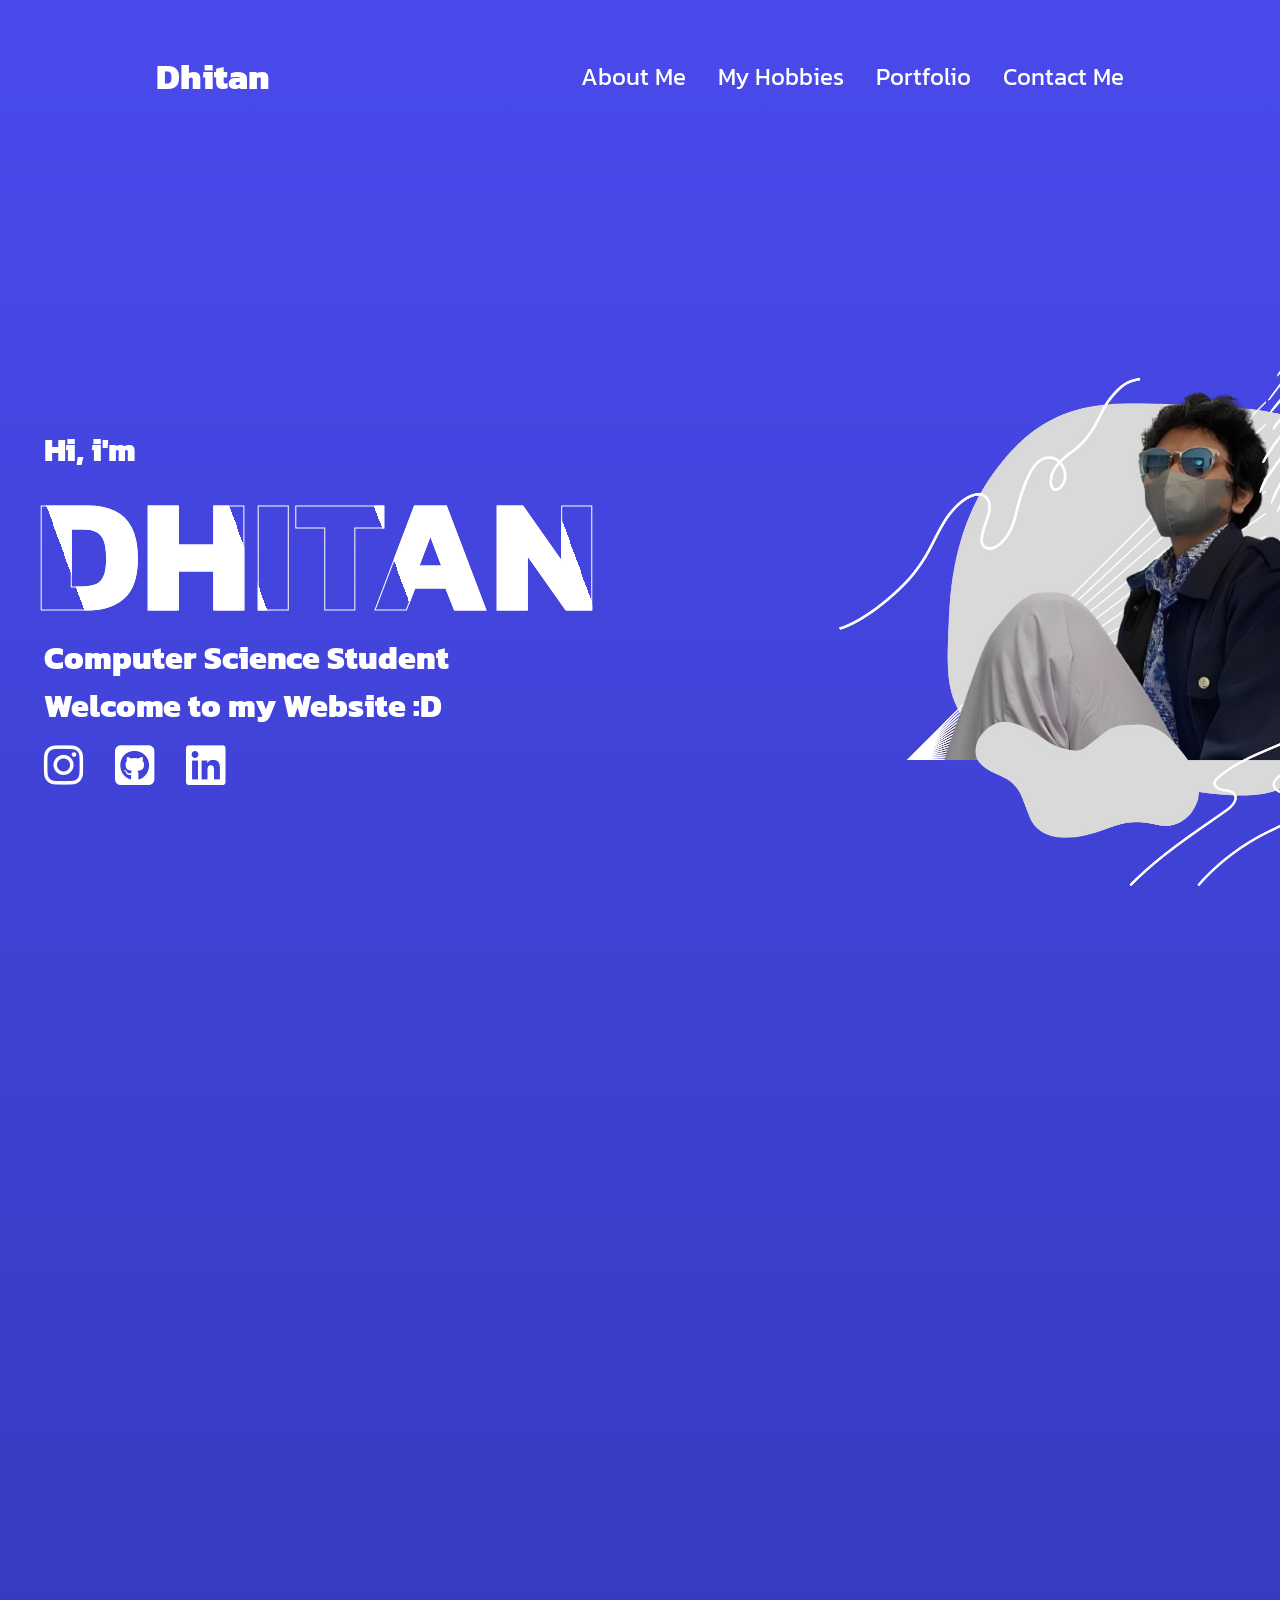
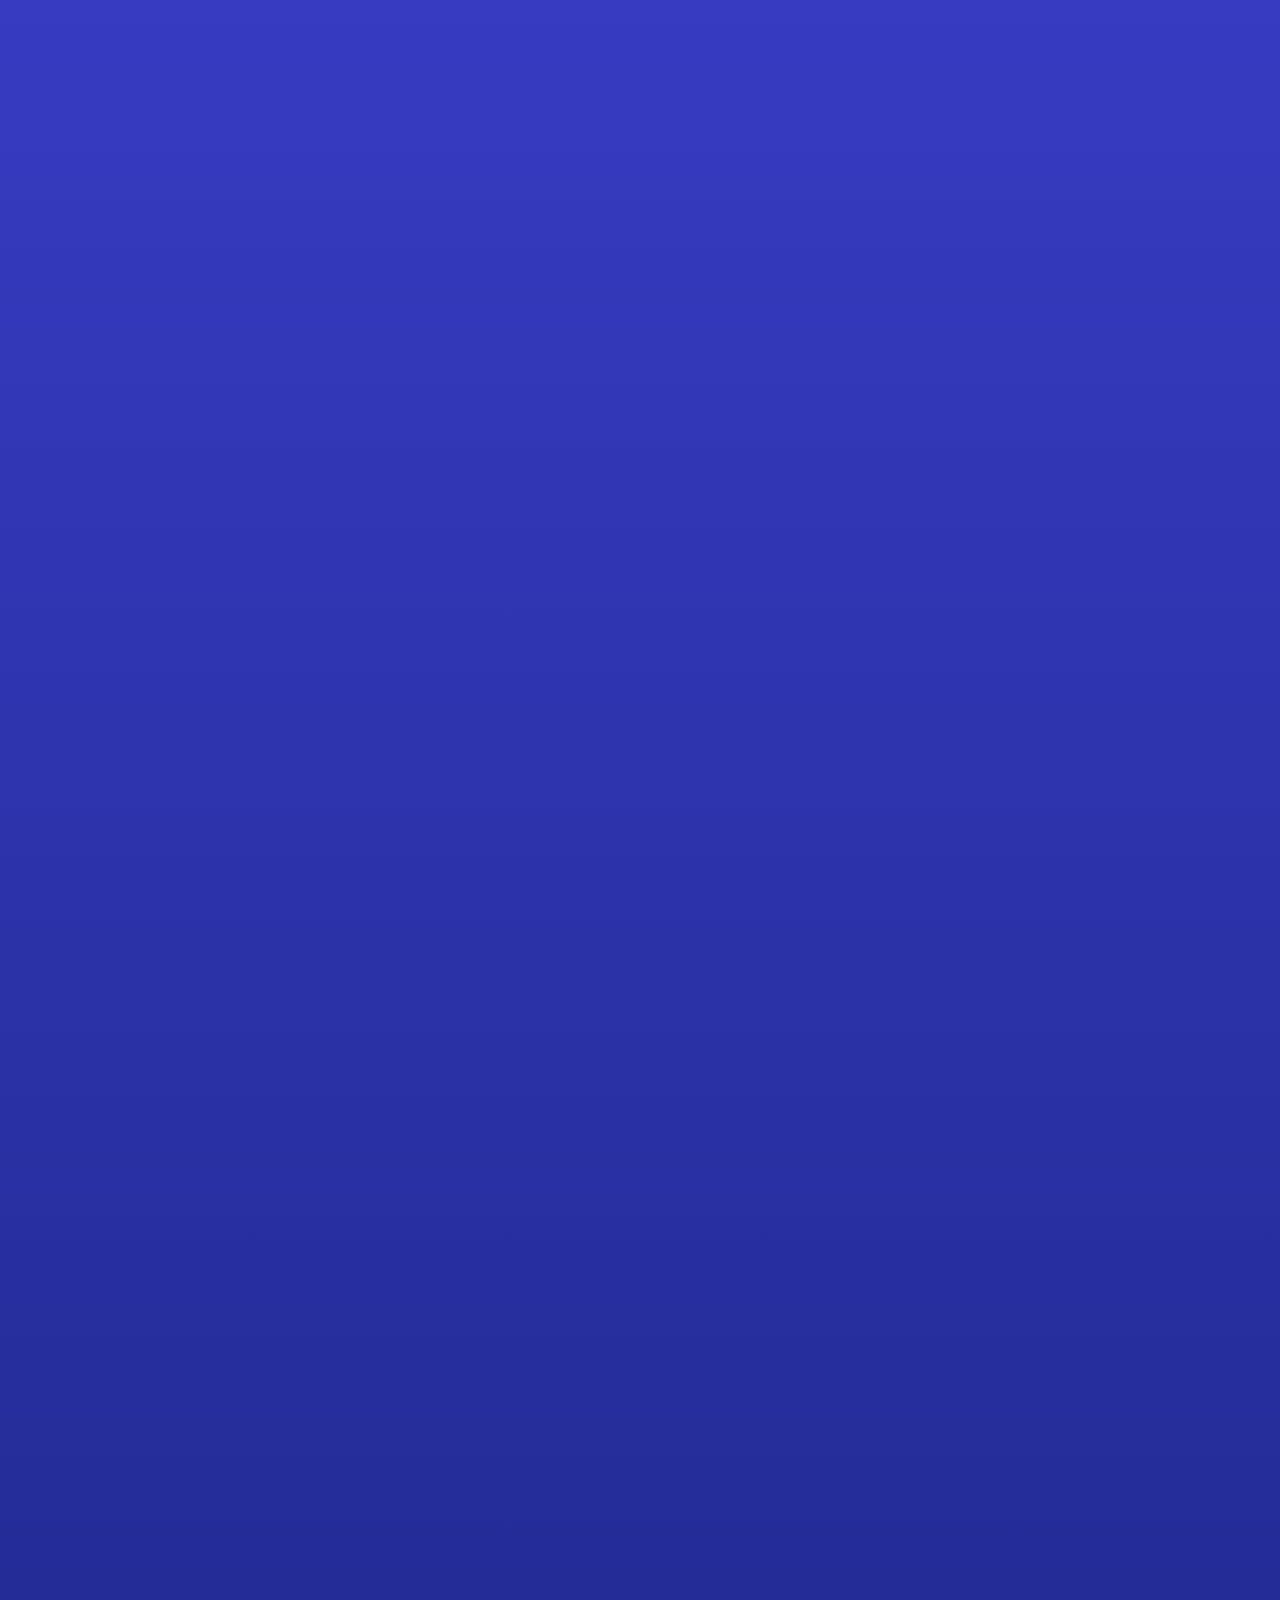
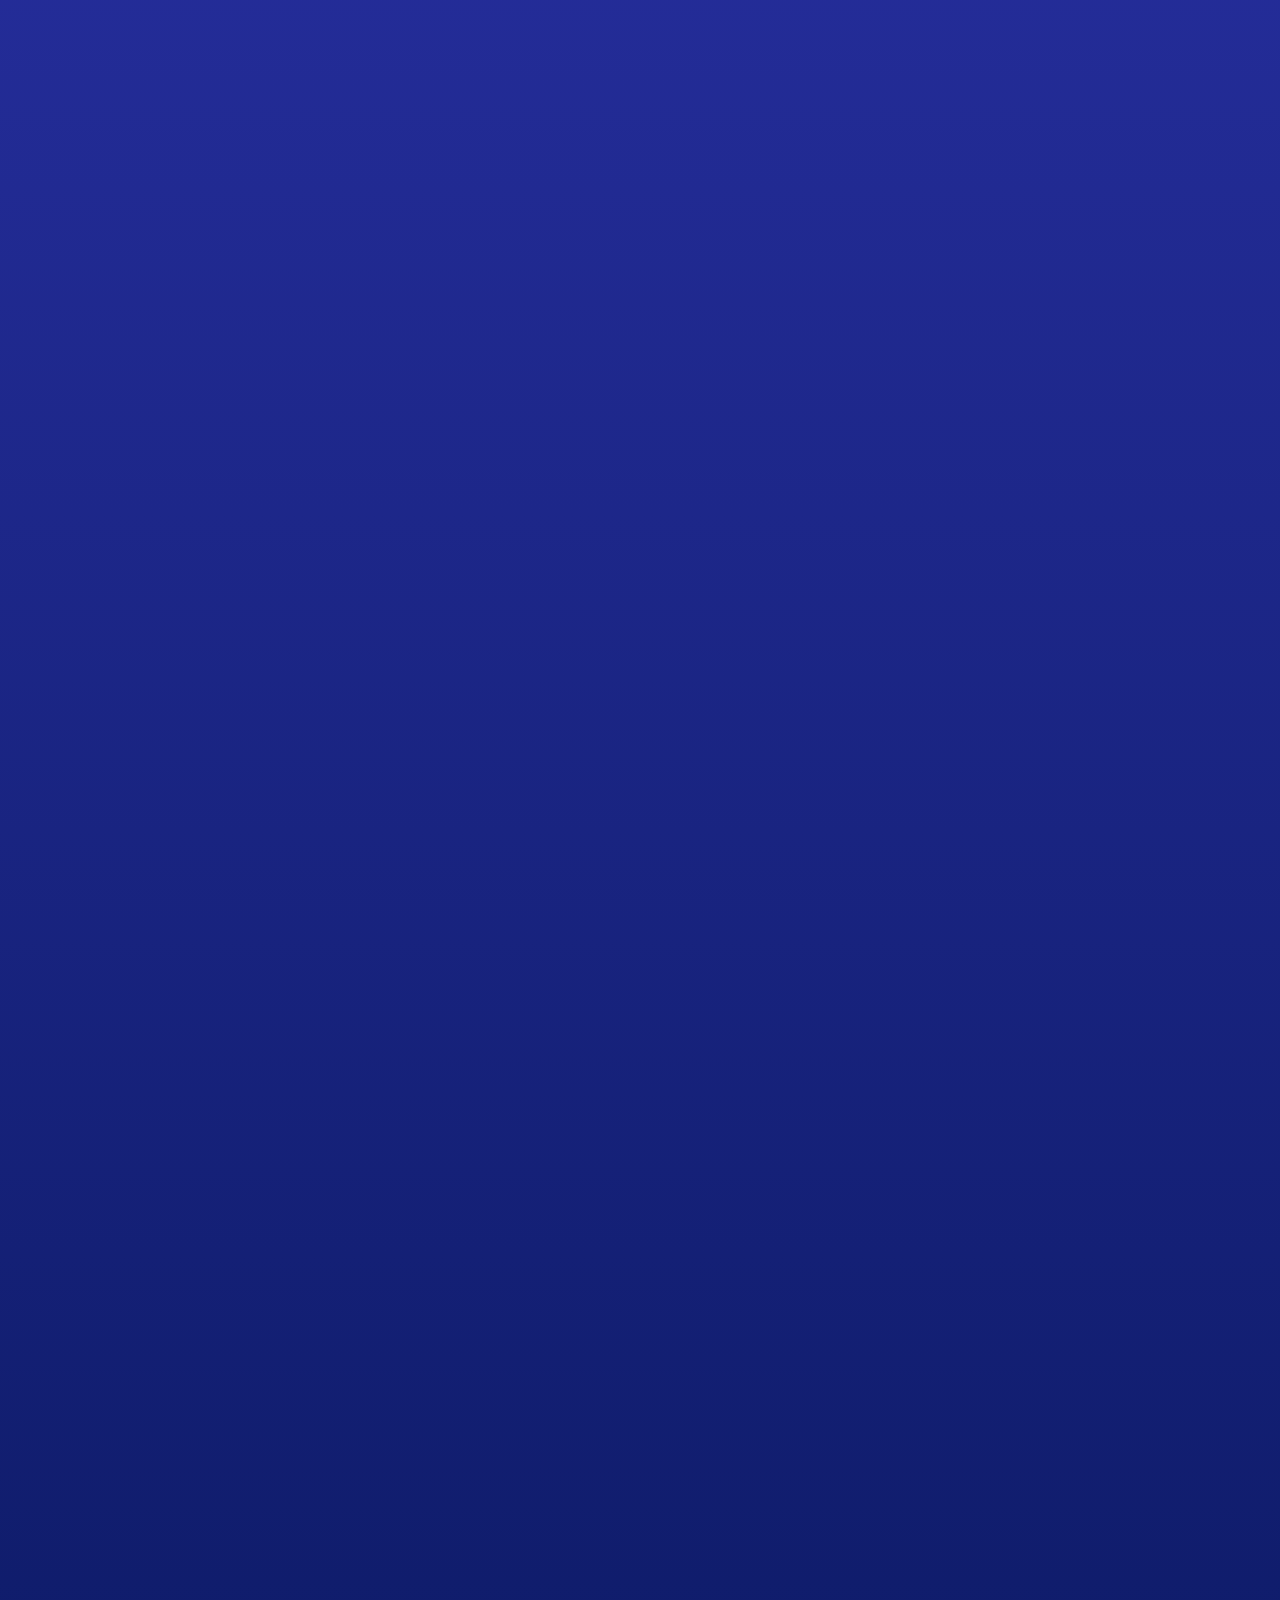
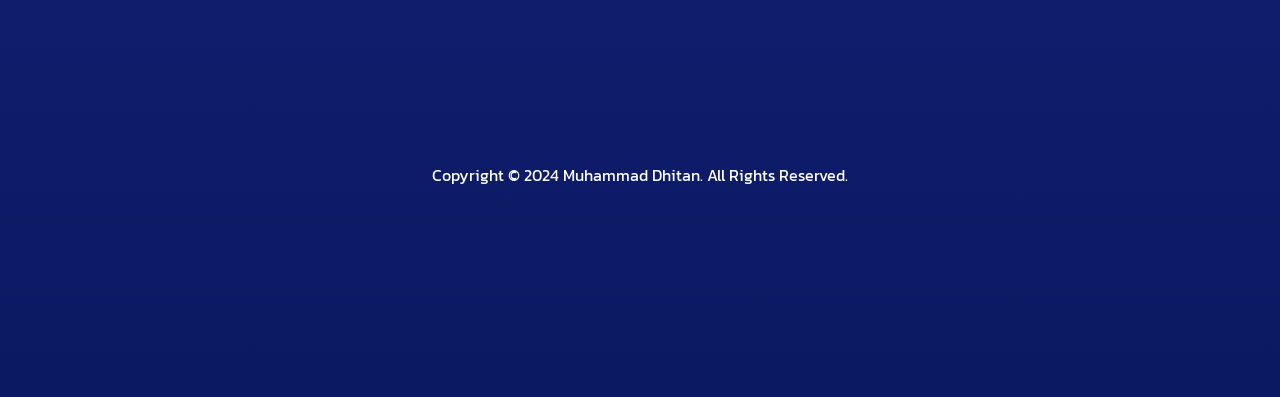
<file: index.html>
<!DOCTYPE html>
<html lang="en">
<head>
    <meta charset="UTF-8">
    <meta name="viewport" content="width=device-width, initial-scale=1.0">
    <title>My Website</title>
    <link rel = "stylesheet" href = "mainpage.css">
    <link rel = "stylesheet" href = "mediaqueries.css">
    <link rel="stylesheet" href="https://cdnjs.cloudflare.com/ajax/libs/font-awesome/6.5.1/css/all.min.css" integrity="sha512-DTOQO9RWCH3ppGqcWaEA1BIZOC6xxalwEsw9c2QQeAIftl+Vegovlnee1c9QX4TctnWMn13TZye+giMm8e2LwA==" crossorigin="anonymous" referrerpolicy="no-referrer" />
<body>
    <nav id = "nav-bar" class = "hiddennav">
        <div class = "logo">Dhitan</div>
        <div>
            <ul class = "nav">
                <li><a href= "#about-me">About Me</a></li>
                <li><a href = "#my-hobbies">My Hobbies</a></li>
                <li><a href = "#portfolio">Portfolio</a></li>
                <li><a href = "#contact">Contact Me</a></li>
            </ul>
        </div>
    </nav>
    <nav id = "responsive">
        <div class = "logo">Dhitan</div>
        <div class = "hamburg">
            <div class = "hamburg-icon" onclick="toggleMenu()">
                <span></span>
                <span></span>
                <span></span>
            </div>
            <div class = "links">
                <li><a href= "#about-me" onclick="toggleMenu()">About Me</a></li>
                <li><a href = "#my-hobbies" onclick="toggleMenu()">My Hobbies</a></li>
                <li><a href = "#portfolio" onclick="toggleMenu()">Portfolio</a></li>
                <li><a href = "#contact" onclick="toggleMenu()">Contact Me</a></li>
            </div>
        </div>
    </nav>
    <section id = "opening-page" class = "hidden">
        <div class = "texts">
            <h2>Hi, i'm</h2>
            <h1>DHITAN</h1>
            <h2>Computer Science Student</h2>
            <h2>Welcome to my Website :D</h2>
            <div class = "opening-icons">
                <a href = "https://www.instagram.com/dhitandhitan/" target = "_blank"><i class="fa-brands fa-instagram"></i></a>
                <a href = "https://github.com/meliocool" target = "_blank"><i class="fa-brands fa-square-github"></i></a>
                <a href = "https://www.linkedin.com/in/muhammad-dhitan-a1365b272/" target = "_blank"><i class="fa-brands fa-linkedin"></i></a>
            </div>
        </div>
        <div class = "image-container">
            <img src = "assets/Untitled_design__4_-removebg.png">
        </div>
    </section>
    <section id = "about-me" class = "hidden">
        <div class = "aboutme">
            <h1>About Me</h1>
        </div>
        <div class = "about-me-container">
            <div class = "image-container2">
                <img src = "assets/Untitled_design__5_-removebg-preview (1).png">
            </div>
            <div class = "text-and-steplist">
                <div class = "right-side">
                    <div class = "icons">
                        <i class="fa-brands fa-html5"></i>
                        <i class="fa-brands fa-css3-alt"></i>
                        <i class="fa-brands fa-js"></i>
                        <i class="fa-brands fa-php"></i>
                        <i class="fa-brands fa-python"></i>
                    </div>
                    <div class = "about-me-texts">
                        <h3>Hi!, i'm Dhitan, a human being currently studying Computer Science
                        at Bina Nusantara University. In the pursuit of my dream to become a 
                        Software Engineer, i am committed to mastering multiple Programming language
                        and tools such as shown above. I really hope we could work together and create wonderful
                        things. Listed below are my Education background, feel free to have a look :D
                        </h3>
                    </div>
                </div>
                <div class = "steplist">
                    <ol class = "steplist">
                        <li>SD Pancoran 01<br>2011 - 2017</li>
                        <li>SMP 182 Jakarta<br>2017 - 2020</li>
                        <li>SMA Perguruan Cikini<br>2020 - 2023</li>
                        <li class = "binus">Binus University<br>2023 - Present</li>
                    </ol>
                </div>
            </div>
        </div>
    </section>
    <section id = "my-hobbies" class = "hidden">
        <div class = "myhobbies">
            <h1>My Hobbies</h1>
        </div>
        <div class = "hobby-container">
            <div class = "hidden kpop">
                <h2>K-POP</h2>
                <img src = "assets/TWICEScientist-scaled.jpg">
                <p> K-POP is one of my core interest, i listen to it a lot and i also take inspirations from their 
                    group or agency's websites and apps. One of my ultimate group is TWICE and my bias is Yoo Jeongyeon :D.
                    A few iconic TWICE songs that i listen to while making this website are "UP NO MORE" and their newest release
                    "I GOT YOU".
                </p>
            </div>
            <div class = "hidden videogame">
                <h2>VIDEO GAMES</h2>
                <img src = "assets/elden-ring-ranni-elden-ring-hd-wallpaper-preview.jpg">
                <p> Ah yes, the mainstream hobby of 90% of Computer Science students, including me :D. I enjoy a few 
                    Single-Player story games namely "The Witcher 3: Wild Hunt" and ALL games developed by
                    FromSoftware. I'm also taking into consideration my interest in video games could potentially lead me to a game developing career.
                </p>    
            </div>
            <div class = "hidden anime">
                <h2>ANIME</h2>
                <img src = "assets/ichigoat2.jpg">
                <p> An even more mainstream hobby of Computer Science students. You probably guessed from my appearance that i am a weeb myself. 
                    Some anime that i have watched includes Bleach, Evangelion, and some Romance anime that i can talk about for hours. Fun fact, i never went to 
                    any weeb events, and i take a huge pride in that :D.
                </p>
            </div>
        </div>
    </section>
    <section id = "portfolio" class = "hidden">
        <div class = "portfolio-title">
            <h1>Portfolio</h1>
        </div>
        <div class = "portfolio-container">
            <div class = "hidden project1">
                <h2>Personal Website</h2>
                <img src = "assets/Screenshot (674).png">
                <p> My very own personal website made for BNCC Assignment :D
                </p>
                <button class = "btn1" onclick="location.href='https://github.com/meliocool/personalweb/tree/main'" target = "_blank">
                GitHub
                </button>
            </div>
            <div class = "hidden project2">
                <h2>Game review website</h2>
                <img src = "assets/Screenshot (676).png">
                <p> Final project for Matkul Program Design Methods that i developed with my friend Diaz.
                </p>
                <button class = "btn1" onclick="location.href='https://github.com/meliocool/cr1tical/tree/main'" target = "_blank">
                    GitHub
                </button>    
            </div>
            <div class = "hidden project3">
                <h2>Random Number Generator</h2>
                <img src = "assets/Screenshot (675).png">
                <p> Just a silly project that i did to learn Math.random in JavaScript :D
                </p>
                <button class = "btn1" onclick="location.href='https://github.com/meliocool/randomnumbergen'" target = "_blank">
                    GitHub
                </button>
            </div>
        </div>
        <div class = "portfolio-container">
            <div class = "hidden project4">
                <h2>Personal Website in HighSchool</h2>
                <img src = "assets/Screenshot (677).png">
                <p> My very own personal website when i was in High School (I lost the images file sadly)
                </p>
                <button class = "btn1" onclick="location.href='https://github.com/meliocool/personalwebsitehsver'" target = "_blank">
                GitHub
                </button>
            </div>
            <div class = "hidden project5">
                <h2>Cool Animated Landing Page</h2>
                <img src = "assets/Screenshot (678).png">
                <p> Cool Animation that i watched on YouTube, this was also made when i was in High School :D
                </p>
                <button class = "btn1" onclick="location.href='https://github.com/meliocool/coollandingpage'" target = "_blank">
                    GitHub
                </button>    
            </div>
        </div>
    </section>
    <section id = "contact" class = "hidden">
        <div class = "contact-container">
            <form action ="" class = "contact-left">
                <div class = "contact-left-title">
                    <h1>Contact Me!</h1>
                    <hr>
                </div>
                <input type = "text" placeholder = "Enter your Name" class = "contact-inputs" required>
                <input type = "email" placeholder = "Enter your Email" class = "contact-inputs" required>
                <input type = "text" placeholder = "Enter your LinkedIn" class = "contact-inputs" required>
                <textarea placeholder="Feel free to leave a Comment :D" class = "contact-inputs" required></textarea>
                <button type = "submit">Submit</button>
            </form>
            <div class = "contact-right">
                <img src = "assets/Png.png">
            </div>
        </div>
    </section>
    <footer>
        <p>Copyright &#169; 2024 Muhammad Dhitan. All Rights Reserved.</p>
    </footer>
    <script src = "mainpage.js"></script>
</body>
</html>
</file>
<file: mainpage.css>
@import url('https://fonts.googleapis.com/css2?family=Barlow&family=Kanit&display=swap');

* {
    margin: 0;
    padding: 0;
}
    
html {
    scroll-behavior: smooth;
}

html ::-webkit-scrollbar{
    display: none;
}

body {
    font-family: 'Barlow', sans-serif;
    font-family: 'Kanit', sans-serif;
    /* background-image: linear-gradient(to bottom, rgba(2,0,36,1), rgba(4,4,150,1)); */
    /* background: linear-gradient(180deg, rgba(2,0,36,1) 15%, rgba(32,32,166,1) 50%, rgba(83,108,241,1) 98%); */
    /* background-color: #221057; */
    background: linear-gradient(180deg, rgba(2,0,36,1) 0%, rgba(74,74,236,1) 0%, rgba(11,25,98,1) 100%);
    height: 100%;
    overflow-x: hidden;
}

a, .btn{    
    transition: all 300ms ease;
}

#nav-bar {
    display: flex;
    justify-content: space-around;
    align-items: center;
    height: 17vh;
    font-size: 24px;
    color: white;
    animation-name: slideDown;
    animation-duration: 1s;
}

@keyframes slideDown {
    from {
        transform: translateY(-300%);
        opacity: 0;
    }
    to {
        transform: translateY(0%);
        opacity: 1;
    }
}

.nav {
    display: flex;
    justify-content: center;
    align-items: center;
    gap: 2rem;
    list-style: none;
    color: white;
}

.nav a {
    text-decoration: none;
    color: white;
    position: relative; 
}

.nav a:after {
    content: "";
    position: absolute;
    background-color: white;
    height: 3px;
    width: 0; 
    left: 0;
    bottom: -10px;
    transition: width 300ms ease; 
}

.nav a:hover:after {
    width: 100%;
}

.logo {
    font-size: 35px;
    cursor: default;
    color: white;
    font-weight: 800;
}

/* RESPONSIVE NAVBAR 
learned from: https://www.youtube.com/watch?v=ldwlOzRvYOU&t=1231s */

#responsive {
    display: none;
    justify-content: space-between;
    align-items: center;
    position: relative;
}

.hamburg {
    position: relative;
    display: inline-block;
}

.hamburg-icon {
    display: flex;
    flex-direction: column;
    justify-content: space-between;
    height: 24px;
    width: 30px;
    cursor: pointer;
    margin-top: 15px;
}

.hamburg-icon span {
    width: 100%;
    height: 2px;
    background: white;
    transition: all 0.3 ease-in-out;
}

.links {
    position: absolute;
    top: 100%;
    right: 0;
    background-color: white;
    max-height: 0;
    overflow: hidden;
    transition: all 0.3 ease-in-out;
    z-index: 1;
}

.links a {
    display: block;
    padding: 10px;
    text-align: center;
    font-size: 1rem;
    color: rgba(74,74,236,1);
    text-decoration: none;
    transition: all 0.3 ease-in-out;
    font-size: 20px;
}

.links li {
    list-style: none;
}

.links.open {
    max-height: 300px;
}

.hamburg-icon.open span:first-child {
    transform: rotate(45deg) translate(10px, 5px);
}

.hamburg-icon.open span:nth-child(2) {
    opacity: 0;
}

.hamburg-icon.open span:last-child {
    transform: rotate(-45deg) translate(10px, -5px);
}

.hamburg-icon span:first-child{
    transform: none;
}

.hamburg-icon span:first-child{
    opacity: 1;
}

.hamburg-icon span:first-child{
    transform: none;
}

/* MAIN  */

section {
    padding-top: 4vh;
    margin: 0, 10rem;
    box-sizing: border-box;
    min-height: fit-content;
    /* position: sticky;
    top: 0; */
}

#opening-page {
    display: flex;
    justify-content: center;
    color: white;
    height: 100vh;
    overflow: hidden;
}

.texts {
    margin: auto;
}

.texts p{
    font-size: 54px;
}

.texts h1 {
    font-size: 160px;
    line-height: 160px;
    margin-left: -10px;
    color: transparent;
    -webkit-text-stroke: 1px #fff;
    background: url(assets/back.png);
    -webkit-background-clip: text;
    background-clip: text;
    background-position: 0 0;
    animation: back 30s linear infinite;
}

@keyframes back {
    0% {
        background-position: 0 0;
    }
    100% {
        background-position: 2000px 0;
    }
}

.texts h2 {
    font-size: 32px;
    font-weight: 800;
}

.texts .opening-icons {
    display: flex;
    font-size: 45px;
    gap: 2rem;
    margin: 1rem 0;
    margin-top: 0.1rem;
}

.texts .opening-icons a {
    color: inherit;
}

.image-container {
    display: flex;
    height: 550px;
    width: 550px;
    margin: auto;
    justify-content: space-around;
}

#about-me {
    display: flex;
    flex-direction: column;
    align-items: center;
    text-align: center;
    padding: 4vh 0;
    color: white;
    margin-top: 3rem;
}

.aboutme h1 {
    font-size: 70px;
    line-height: 160px;
    margin-left: -10px;
    display: flex;
    justify-content: center;
    color: transparent;
    -webkit-text-stroke: 1px #fff;
    background: url(assets/back.png);
    -webkit-background-clip: text;
    background-clip: text;
    background-position: 0 0;
    animation: back 30s linear infinite;
}

@keyframes back {
    100% {
        background-position: 2000px 0;
    }
}

.about-me-container {
    display: flex;
    justify-content: space-around;
    align-items: center;
    gap: 3rem;
    color: white;
    height: 80vh;
    margin: auto;
}

.image-container2 {
    display: flex;
    height: 550px;
    width: 550px;
    margin-right: 7rem;
}

.right-side{
    display: flex;
    flex-direction: column;
    margin: auto;
    justify-content: space-evenly;
    gap: 2rem;
    margin-top: 3rem;
    background-color: white;
    color: black;
    border: 2px solid transparent;
    padding: 2rem;
    border-radius: 10px;
}

.icons {
    margin: auto;
    font-size: 60px;
    display: flex;
    justify-content: space-evenly;
    gap: 2rem;
}

.icons i {
    transition: transform 0.3s;
    cursor: pointer;
}

.icons i:hover {
    transform: translateY(-10px);
}

.about-me-texts {
    font-size: 16px;
    margin: auto;
    max-width: 500px;
    text-align: justify;
}

.text-and-steplist {
    display: flex;
    flex-direction: column;
    gap: 2rem;
    margin-left: 2rem;
    margin-bottom: 2rem;
    margin-right: 5.7rem;
}

.steplist {
    border-top: 2px solid #ffffff;
    display: flex;
    flex-direction: row;
    align-items: center;
    list-style-type: none;
    gap: 2em;
    margin-top: 0;
    padding: 0;
    --circle-radius: 8px;
}

.steplist li {
    color: #999;
    cursor: pointer;
    padding: calc(5px + var(--circle-radius)) 0 0;
    margin: 0;
    position: relative;
    text-align: center;
}

.steplist li::before {
    background-color: #ccc;
    border-radius: 50%;
    content: '';
    position: absolute;
    height: calc(2 * var(--circle-radius));
    width: calc(2 * var(--circle-radius));
    top: 0;
    left: 50%;
    transform: translate(-50%, -50%);
    transition: all 0.3s ease;
}

.steplist .active {
    color: white;
}

.steplist .active::before {
    background-color: rgba(74,74,236,1);
    box-shadow: 0 0 0 3px rgb(255, 255, 255)
}

.steplist li:first-child::before {
    left: 0;
}

.steplist li:last-child::before {
    left: calc(100% - var(--circle-radius) * 0.9);
    right: 20;
}

.hidden {
    opacity: 0;
    filter: blur(5px);
    transform: translateX(-100%);
    transition: all 1s;
}

.show {
    opacity: 1;
    filter: blur(0);
    transform: translateX(0);
}

.myhobbies h1, .portfolio-title h1 {
    font-size: 70px;
    line-height: 160px;
    margin-left: -10px;
    display: flex;
    justify-content: center;
    color: transparent;
    -webkit-text-stroke: 1px #fff;
    background: url(assets/back.png);
    -webkit-background-clip: text;
    background-clip: text;
    background-position: 0 0;
    animation: back 30s linear infinite;
}

.hobby-container, .portfolio-container {
    display: flex;
    justify-content: space-between;
    align-items: center;
    color: black;
    padding: 2rem;
    gap: 1rem;
}

.hobby-container h2, .portfolio-container h2 {
    text-align: center;
    margin-bottom: 0.5rem;
}

.hobby-container p {
    text-align: justify;
    margin-top: 1rem;
}

.portfolio-container p {
    text-align: center;
    margin-top: 1rem;
}

.kpop, .videogame, .anime, .project1, .project2, .project3, .project4, .project5 {
    font-size: 16px;
    margin: auto;
    max-width: 350px;
    text-align: justify;
    background-color: white;
    border: 1px solid white;
    border-radius: 10px;
    position: relative;
    padding: 13px;
    display: flex;
    flex-direction: column;
    align-items: center; 
    justify-content: center;
    transition: transform 0.3s ease-in-out;
    cursor: pointer;
}

.kpop img, .videogame img, .anime img, .project1 img, .project2 img, .project3 img, .project4 img, .project5 img {
    max-width: 300px;
    border-radius: 5px;
    margin-bottom: 10px; 
}

.kpop::after, .videogame::after, .anime::after, .project1::after, .project2::after, .project3::after, .project4::after, .project5::after {
    content: "";
    display: block;
    position: absolute;
    top: 14rem; 
    left: 50%;
    transform: translateX(-50%);
    width: 50px; 
    height: 2px; 
    background-color: #333; 
    margin: 10px auto;
    transition: width 0.3s ease-in-out;
}

.kpop:hover, .videogame:hover, .anime:hover, .project1:hover, .project2:hover, .project3:hover, .project4:hover, .project5:hover {
    transform: scale(1.1);
    box-shadow: 0 0 50px rgba(51, 51, 51, 0.5);
}

.kpop:hover::after, .videogame:hover::after, .anime:hover::after, .project1:hover::after, .project2:hover::after, .project3:hover::after, .project4:hover::after, .project5:hover::after {
    width: 70px; 
}

.hobby-container > div {
    opacity: 0;
    transform: translateY(20px);
    transition: opacity 0.5s ease, transform 0.5s ease;
}

.hobby-container > div.show {
    opacity: 1;
    transform: translateY(0);
    transition-delay: 0.5s; /* Adjust the delay between items as needed */
}

.hobby-container {
    margin-bottom: 4rem;
}

.btn1 {
    font-size: 20px;
    font-family: 'Barlow', sans-serif;
    font-family: 'Kanit', sans-serif;
    padding: 10px 20px;
    border: 2px solid white;
    border-radius: 30px;
    cursor: pointer;
    margin: 8px;
    color: white;
    background-color: rgba(74,74,236,1);
}

.contact-container{
    display: flex;
    align-items: center;
    justify-content: space-evenly;
    height: 100vh;
}

.contact-left {
    display: flex;
    flex-direction: column;
    align-items: flex-start;
    gap: 20px;
}

.contact-left-title h1 {
    font-size: 50px;
    line-height: 160px;
    margin-left: -10px;
    display: flex;
    justify-content: center;
    color: transparent;
    -webkit-text-stroke: 1px #fff;
    background: url(assets/back.png);
    -webkit-background-clip: text;
    background-clip: text;
    background-position: 0 0;
    animation: back 30s linear infinite;
}

.contact-left-title hr {
    width: 50%;
    position: relative;
    bottom: 2rem;
    height: 5px;
    background-color: white;
}

.contact-inputs {
    width: 400px;   
    height: 50px;
    border: none;
    outline: none;
    padding-left: 25px;
    font-weight: 500;
    border-radius: 50px;
}

.contact-left textarea {
    height: 140px;
    padding-top: 15px;
    border-radius: 20px;
}

.contact-left button {
    padding: 15px 30px;
    font-size: 16px;
    color: black;
    border: none;
    border-radius: 50px;
    cursor: pointer;
    transition: color 0.3s ease-in-out;
}

.contact-left button:hover{
    color: white;
    background-color: rgba(74,74,236,1);
    border: 2px solid white;
}

footer {
    height: 26vh;
    margin-top: 5rem;
}

footer p {
    text-align: center;
    color: white;
}
</file>
<file: mediaqueries.css>
@media screen and (max-width: 1200px){
    #nav-bar {
        display: none;
    }
    #responsive {
        display: flex;
    }
    #responsive .logo {
        margin-left: 1rem;
        margin-top: 1.2rem;
    }
    #responsive .hamburg {
        margin-right: 1rem;
    }
    section {
        margin: 0 5%;
        height: fit-content;
    }
    #opening-page img {
        display: none;
    }
    #opening-page {
        display: block;
        width: 500px;
        height: 500px;
        margin-top: 2rem;
    }
    #opening-page .texts h1 {
        font-size: 100px;
    }
    #opening-page .texts h2 {
        font-size: 30px;
    }
    #about-me {
        display: block;
        margin-bottom: 3rem;
    }
    .about-me-container {
        display: flex;
        flex-direction: column;
    }
    .image-container2 {
        margin-top: 5rem;
    }
    .image-container2 img {
        width: 400px;
        margin-top: 15rem;
        margin-left: 5rem;
    }
    .text-and-steplist {
        display: flex;
        flex-direction: column;
        width: 50px;
        margin-right: 23rem;
        margin-bottom: 12rem;
        margin-top: -3rem;
    }
    .icons {
        font-size: 40px;
    }
    .steplist {
        font-size: 14px;
        margin-right: 3rem;
        margin-left: 1rem;
    }
    .about-me-texts {
        font-size: 12px;
    }
    .binus {
        bottom: 10px;
    }
    .hobby-container {
        display: flex;
        flex-direction: column;
    }
    .portfolio-container {
        display: flex;
        flex-direction: column;
        gap: 2rem;
    }
    .contact-container {
        margin-right: 2rem;
        display: block;
    }
    .contact-left input {
        width: 80%;
    }
    .contact-left textarea {
        width: 80%;
    }
    .contact-right {
        display: none;
    }
}

@media (min-width: 760px) and (max-width: 1000px){
    #nav-bar {
        display: none;
    }
    #responsive {
        display: flex;
    }
    #responsive .logo {
        margin-left: 1rem;
        margin-top: 1.2rem;
    }
    #responsive .hamburg {
        margin-right: 1rem;
    }
    section {
        margin: 0 5%;
        height: fit-content;
    }
    #opening-page img {
        display: none;
    }
    #opening-page {
        display: block;
        width: 500px;
        height: 500px;
        margin-top: 2rem;
    }
    #opening-page .texts h1 {
        font-size: 100px;
    }
    #opening-page .texts h2 {
        font-size: 30px;
    }
    #about-me {
        display: block;
        margin-bottom: 3rem;
    }
    .about-me-container {
        display: flex;
        flex-direction: column;
    }
    .image-container2 {
        margin-top: 5rem;
    }
    .aboutme h1 {
        margin-bottom: 7rem;
    }
    .image-container2 img {
        width: 400px;
        margin-top: 15rem;
        margin-left: 5rem;
    }
    .text-and-steplist {
        display: flex;
        flex-direction: column;
        width: 50px;
        margin-right: 23rem;
        margin-bottom: 12rem;
        margin-top: -3rem;
    }
    .icons {
        font-size: 40px;
    }
    .steplist {
        font-size: 14px;
        margin-right: 3rem;
        margin-left: 1rem;
    }
    .about-me-texts {
        font-size: 12px;
    }
    .binus {
        bottom: 10px;
    }
    .myhobbies h1 {
        margin-top: 10rem;
    }
    .hobby-container {
        display: flex;
        flex-direction: column;
    }
    .portfolio-container {
        display: flex;
        flex-direction: column;
        gap: 2rem;
    }
    .contact-container {
        margin-right: 2rem;
        display: block;
    }
    .contact-left input {
        width: 80%;
    }
    .contact-left textarea {
        width: 80%;
    }
    .contact-right {
        display: none;
    }
}

@media screen and (max-width: 700px){
    #nav-bar {
        display: none;
    }
    #responsive {
        display: flex;
    }
    #responsive .logo {
        margin-left: 1rem;
        margin-top: 1.2rem;
    }
    #responsive .hamburg {
        margin-right: 1rem;
    }
    section {
        margin: 0;
        height: fit-content;
    }
    #opening-page img {
        display: none;
    }
    #opening-page {
        display: block;
        width: 500px;
        height: 500px;
        margin-top: 2rem;
        margin-left: 1rem;
    }
    #opening-page .texts h1 {
        font-size: 100px;
    }
    #opening-page .texts h2 {
        font-size: 24px;
    }
    #about-me {
        display: block;
        margin-bottom: 3rem;
    }
    .about-me-container {
        display: flex;
        flex-direction: column;
    }
    .aboutme h1 {
        font-size: 50px;
        margin-bottom: 1rem;
    }
    .image-container2 {
        margin-top: 5rem;
    }
    .image-container2 img {
        width: 400px;
        margin-top: 15rem;
        margin-left: 5rem;
    }
    .text-and-steplist {
        display: flex;
        flex-direction: column;
        width: 50px;
        margin-right: 23rem;
        margin-bottom: 12rem;
        margin-top: -3rem;
    }
    .right-side {
        padding: 1rem;
        margin-left: 1.5rem;
    }
    .icons {
        font-size: 40px;
    }
    .steplist {
        font-size: 14px;
        margin-right: 3rem;
        margin-left: 1rem;
    }
    .about-me-texts {
        font-size: 12px;
    }
    .binus {
        bottom: 10px;
    }
    .myhobbies h1{
        font-size: 50px;
        margin-top: 3rem;
    }
    .hobby-container {
        display: flex;
        flex-direction: column;
        align-items: center;
    }
    .portfolio-container {
        display: flex;
        flex-direction: column;
        gap: 2rem;
    }
    .contact-container {
        margin-right: 2rem;
        display: block;
    }
    .contact-left-title {
        margin-left: 2rem;
    }
    .contact-left input {
        width: 90%;
        margin-left: 1rem;
    }
    .contact-left textarea {
        width: 90%;
        margin-left: 1rem;
    }
    .contact-left button {
        margin-left: 1rem;
    }
    .contact-right {
        display: none;
    }
}

@media screen and (max-width: 500px){
    #nav-bar {
        display: none;
    }
    #responsive {
        display: flex;
    }
    #responsive .logo {
        margin-left: 1rem;
        margin-top: 1.2rem;
    }
    #responsive .hamburg {
        margin-right: 1rem;
    }
    section {
        margin: 0;
        height: fit-content;
    }
    #opening-page img {
        display: none;
    }
    #opening-page {
        display: block;
        width: 500px;
        height: 500px;
        margin-top: 2rem;
        margin-left: 1rem;
    }
    #opening-page .texts h1 {
        font-size: 100px;
    }
    #opening-page .texts h2 {
        font-size: 24px;
    }
    #about-me {
        display: block;
        margin-bottom: 3rem;
    }
    .about-me-container {
        display: flex;
        flex-direction: column;
    }
    .aboutme h1 {
        font-size: 50px;
        margin-bottom: 5rem;
    }
    .image-container2 {
        margin-top: 5rem;
    }
    .image-container2 img {
        width: 400px;
        margin-top: 15rem;
        margin-left: 5rem;
    }
    .text-and-steplist {
        display: flex;
        flex-direction: column;
        width: 50px;
        margin-right: 23rem;
        margin-bottom: 12rem;
        margin-top: -3rem;
    }
    .right-side {
        padding: 1rem;
        margin-left: 1.5rem;
    }
    .icons {
        font-size: 40px;
    }
    .steplist {
        font-size: 14px;
        margin-right: 3rem;
        margin-left: 1rem;
    }
    .about-me-texts {
        font-size: 12px;
    }
    .binus {
        bottom: 10px;
    }
    .myhobbies h1{
        font-size: 50px;
        margin-top: 10rem;
    }
    .hobby-container {
        display: flex;
        flex-direction: column;
        align-items: center;
    }
    .portfolio-container {
        display: flex;
        flex-direction: column;
        gap: 2rem;
    }
    .contact-container {
        margin-right: 2rem;
        display: block;
    }
    .contact-left-title {
        margin-left: 2rem;
    }
    .contact-left input {
        width: 90%;
        margin-left: 1rem;
    }
    .contact-left textarea {
        width: 90%;
        margin-left: 1rem;
    }
    .contact-left button {
        margin-left: 1rem;
    }
    .contact-right {
        display: none;
    }
}
</file>
